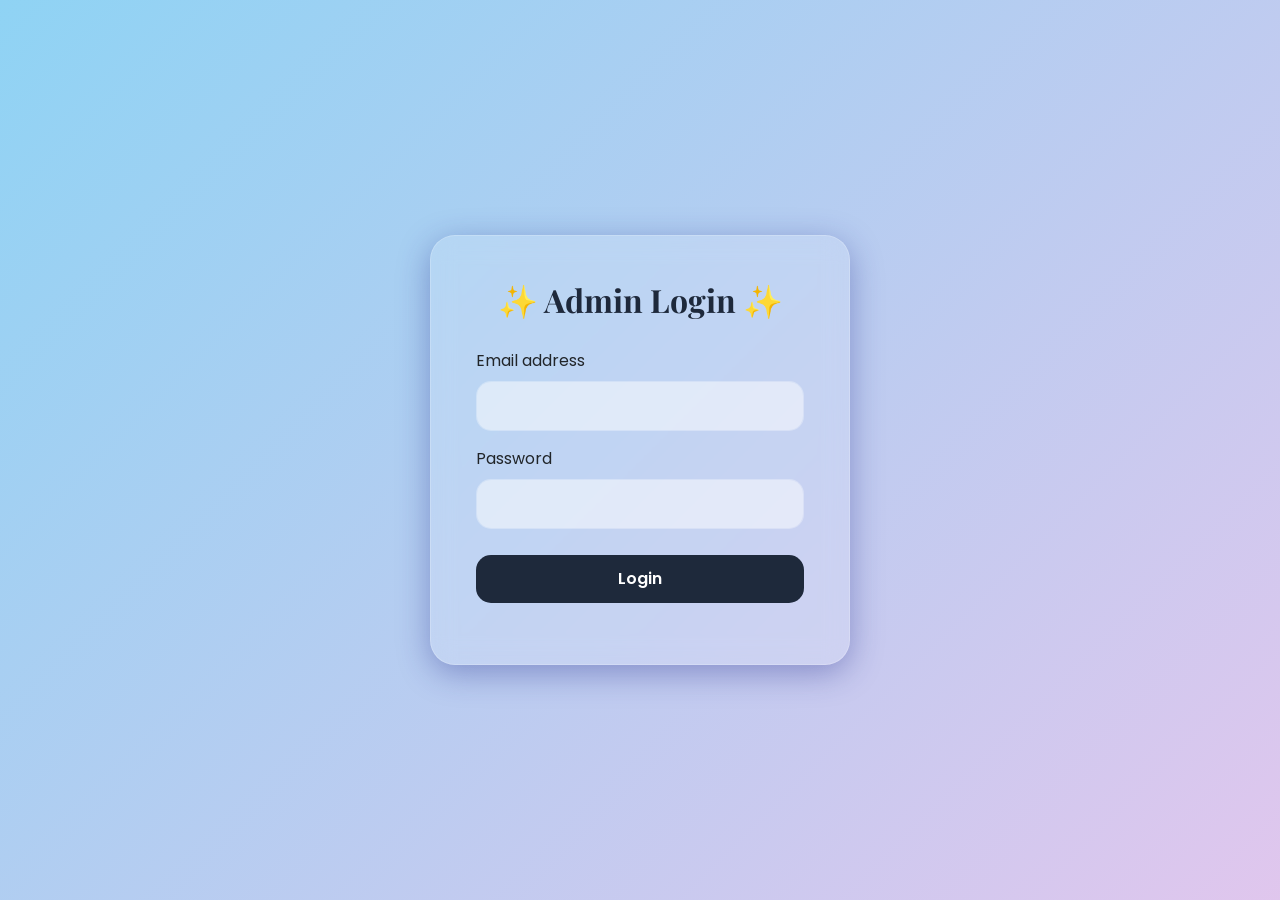
<file: frontend/admin-login.html>
<!DOCTYPE html>
<html lang="en">
<head>
    <meta charset="UTF-8">
    <meta name="viewport" content="width=device-width, initial-scale=1.0">
    <title>Admin Login - Tiny Twinkles</title>
    <link href="https://cdn.jsdelivr.net/npm/bootstrap@5.3.0/dist/css/bootstrap.min.css" rel="stylesheet">
    <link href="https://fonts.googleapis.com/css2?family=Playfair+Display:wght@700&family=Poppins:wght@400;600&display=swap" rel="stylesheet">
    <style>
        body {
            display: flex;
            align-items: center;
            justify-content: center;
            height: 100vh;
            margin: 0;
            background: linear-gradient(-45deg, #f8cdda, #a6c1ee, #fbc2eb, #8fd3f4);
            background-size: 400% 400%;
            animation: gradientBG 15s ease infinite;
            font-family: 'Poppins', sans-serif;
        }

        @keyframes gradientBG {
            0% { background-position: 0% 50%; }
            50% { background-position: 100% 50%; }
            100% { background-position: 0% 50%; }
        }

        .login-card {
            width: 100%;
            max-width: 420px;
            padding: 45px;
            border-radius: 25px;
            background: rgba(255, 255, 255, 0.15);
            backdrop-filter: blur(12px);
            -webkit-backdrop-filter: blur(12px);
            border: 1px solid rgba(255, 255, 255, 0.2);
            box-shadow: 0 8px 32px 0 rgba(31, 38, 135, 0.37);
            animation: float 6s ease-in-out infinite, fadeIn 1s ease-out;
        }

        @keyframes float {
            0% { transform: translateY(0px); }
            50% { transform: translateY(-15px); }
            100% { transform: translateY(0px); }
        }

        @keyframes fadeIn {
            from { opacity: 0; transform: translateY(20px); }
            to { opacity: 1; transform: translateY(0); }
        }

        .login-card h2 {
            font-family: 'Playfair Display', serif;
            text-align: center;
            margin-bottom: 30px;
            color: #1e293b;
            font-weight: 700;
        }
        
        .form-control {
            border-radius: 15px;
            padding: 12px;
            background-color: rgba(255, 255, 255, 0.5);
            border: 1px solid rgba(255, 255, 255, 0.3);
        }
        
        .form-control:focus {
            background-color: rgba(255, 255, 255, 0.8);
            box-shadow: 0 0 0 0.25rem rgba(255, 255, 255, 0.5);
        }

        .btn-classic {
            background: #1e293b;
            color: white;
            border-radius: 15px;
            padding: 12px 20px;
            transition: all 0.3s ease;
            width: 100%;
            font-weight: 600;
            border: none;
            margin-top: 10px;
        }
        .btn-classic:hover {
            background: #334155;
            transform: translateY(-3px);
            box-shadow: 0 4px 15px rgba(0,0,0,0.2);
        }
    </style>
</head>
<body>
    <div class="login-card">
        <h2>✨ Admin Login ✨</h2>
        <form id="admin-login-form">
            <div class="mb-3">
                <label for="admin-email" class="form-label">Email address</label>
                <input type="email" class="form-control" id="admin-email" required>
            </div>
            <div class="mb-3">
                <label for="admin-password" class="form-label">Password</label>
                <input type="password" class="form-control" id="admin-password" required>
            </div>
            <button type="submit" class="btn btn-classic">Login</button>
            <div id="error-message" class="text-danger text-center mt-3"></div>
        </form>
    </div>

    <script>
        document.getElementById('admin-login-form').addEventListener('submit', function(e) {
            e.preventDefault();
            const email = document.getElementById('admin-email').value;
            const password = document.getElementById('admin-password').value;
            const errorMessage = document.getElementById('error-message');

            // In a real application, you would fetch user data.
            // Here, we'll use predefined admin credentials.
            if (email === 'sharumathirk22@gmail.com' && password === 'admin123') {
                // Use sessionStorage to keep the user logged in for the session.
                sessionStorage.setItem('isAdminLoggedIn', 'true');
                window.location.href = 'admin.html';
            } else {
                errorMessage.textContent = 'Invalid email or password.';
            }
        });
    </script>
</body>
</html>
</file>
